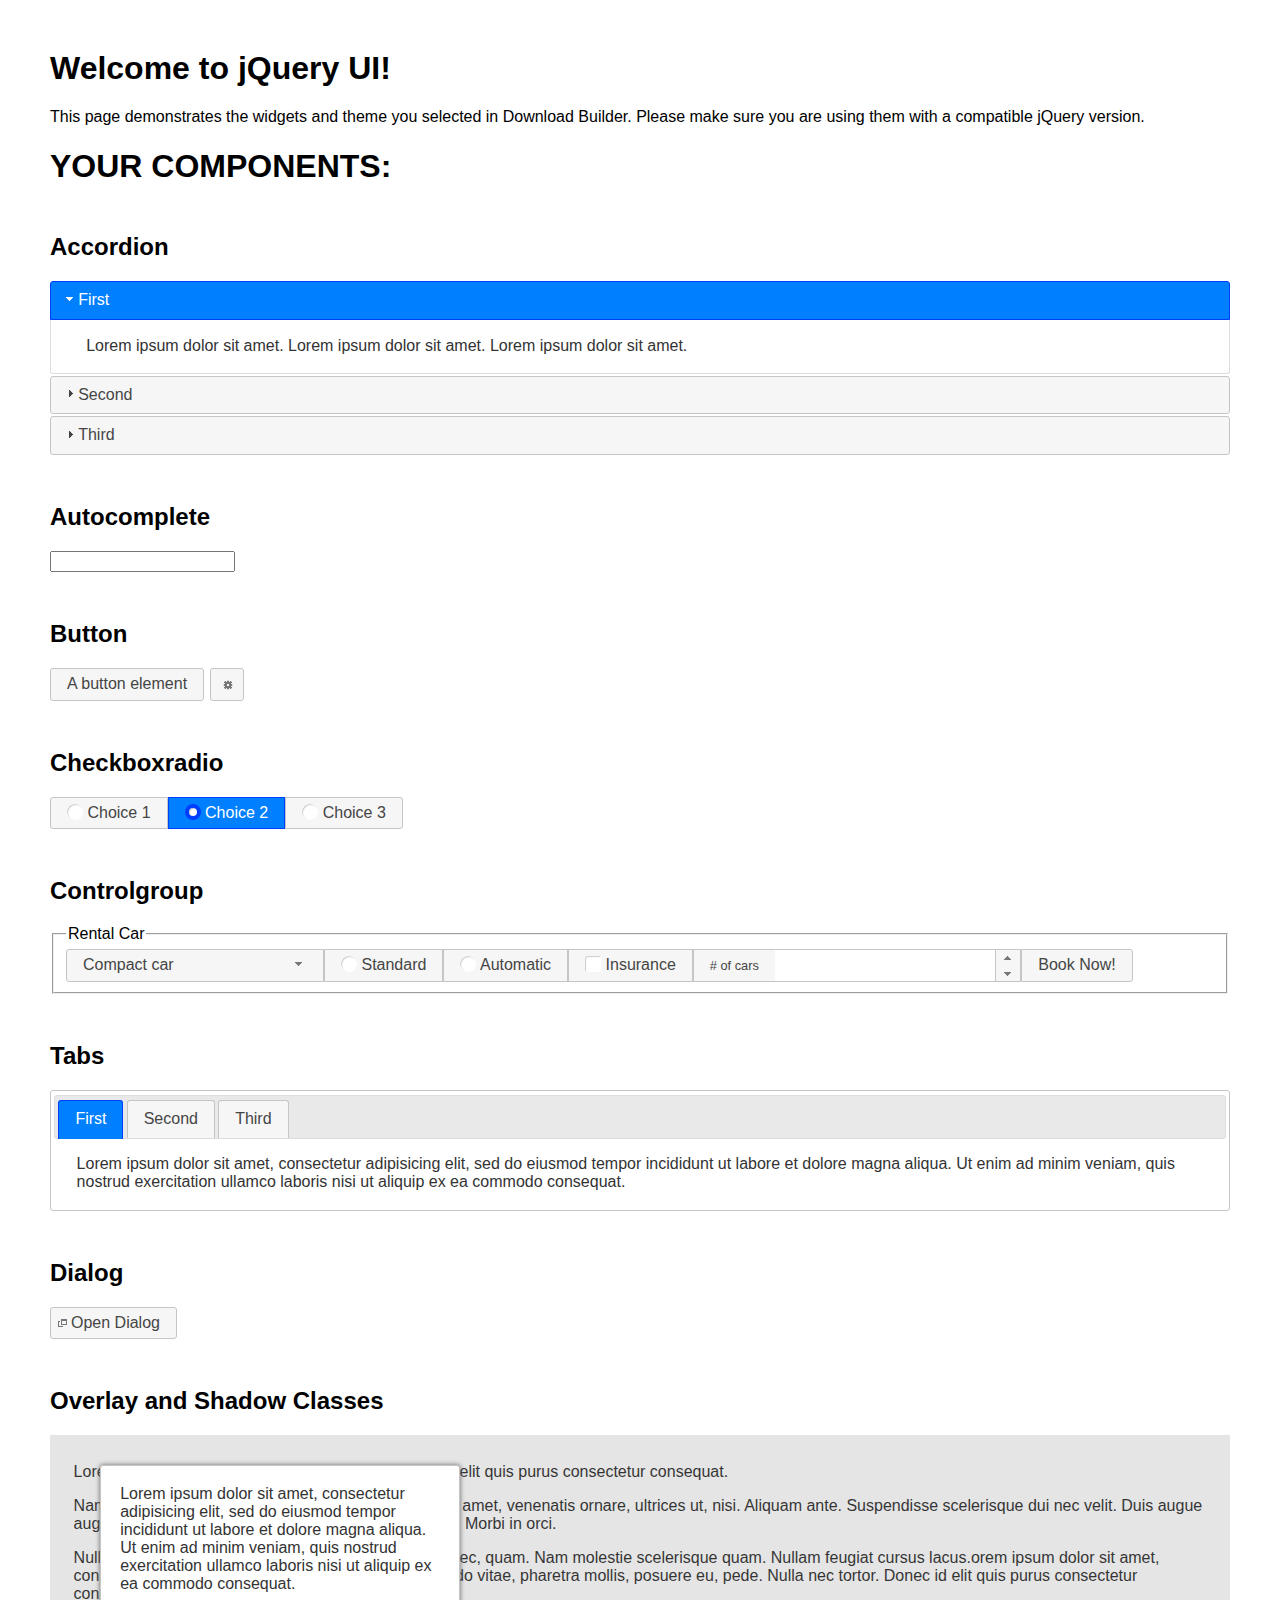
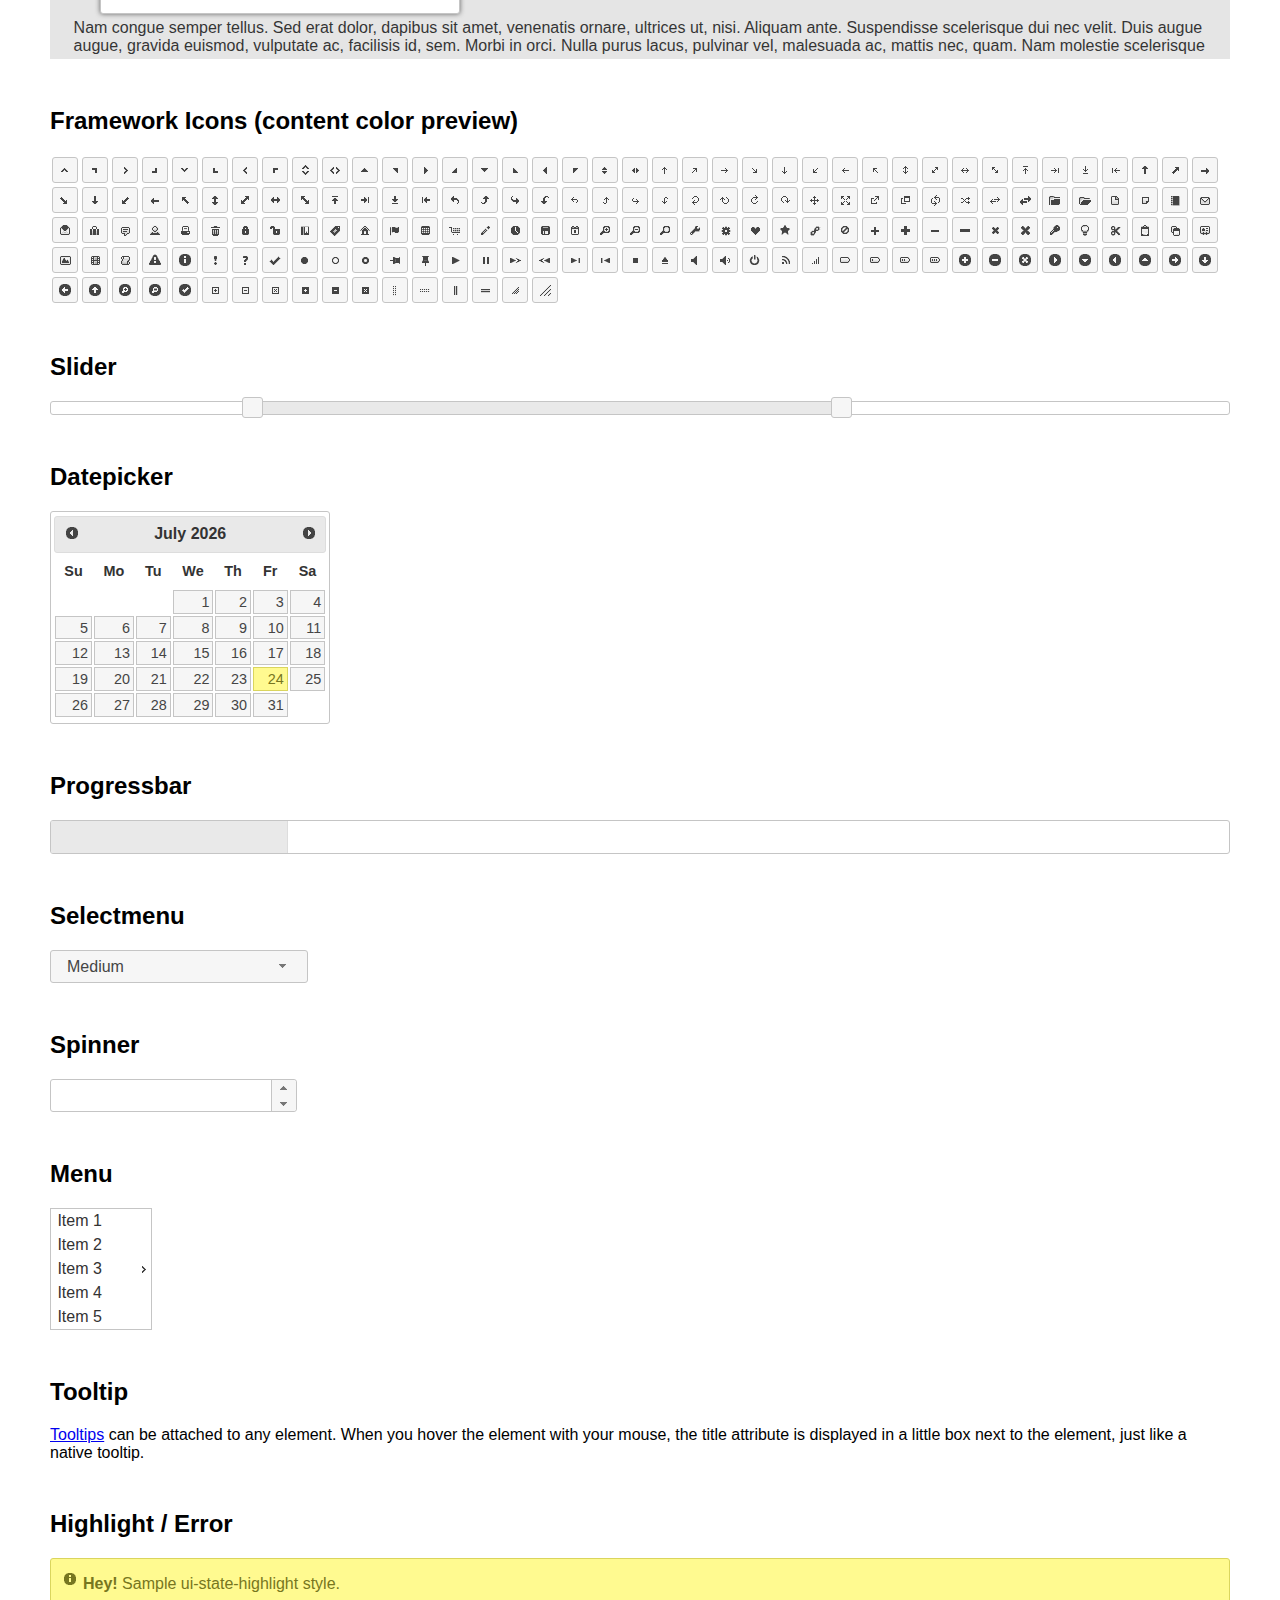
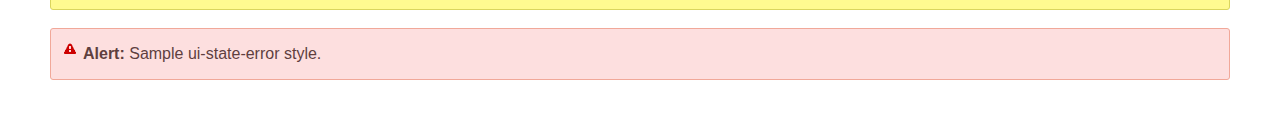
<file: Lab4/public/jquery-ui/index.html>
<!doctype html>
<html lang="us">
<head>
	<meta charset="utf-8">
	<title>jQuery UI Example Page</title>
	<link href="jquery-ui.css" rel="stylesheet">
	<style>
	body{
		font-family: "Trebuchet MS", sans-serif;
		margin: 50px;
	}
	.demoHeaders {
		margin-top: 2em;
	}
	#dialog-link {
		padding: .4em 1em .4em 20px;
		text-decoration: none;
		position: relative;
	}
	#dialog-link span.ui-icon {
		margin: 0 5px 0 0;
		position: absolute;
		left: .2em;
		top: 50%;
		margin-top: -8px;
	}
	#icons {
		margin: 0;
		padding: 0;
	}
	#icons li {
		margin: 2px;
		position: relative;
		padding: 4px 0;
		cursor: pointer;
		float: left;
		list-style: none;
	}
	#icons span.ui-icon {
		float: left;
		margin: 0 4px;
	}
	.fakewindowcontain .ui-widget-overlay {
		position: absolute;
	}
	select {
		width: 200px;
	}
	</style>
</head>
<body>

<h1>Welcome to jQuery UI!</h1>

<div class="ui-widget">
	<p>This page demonstrates the widgets and theme you selected in Download Builder. Please make sure you are using them with a compatible jQuery version.</p>
</div>

<h1>YOUR COMPONENTS:</h1>


<!-- Accordion -->
<h2 class="demoHeaders">Accordion</h2>
<div id="accordion">
	<h3>First</h3>
	<div>Lorem ipsum dolor sit amet. Lorem ipsum dolor sit amet. Lorem ipsum dolor sit amet.</div>
	<h3>Second</h3>
	<div>Phasellus mattis tincidunt nibh.</div>
	<h3>Third</h3>
	<div>Nam dui erat, auctor a, dignissim quis.</div>
</div>



<!-- Autocomplete -->
<h2 class="demoHeaders">Autocomplete</h2>
<div>
	<input id="autocomplete" title="type &quot;a&quot;">
</div>



<!-- Button -->
<h2 class="demoHeaders">Button</h2>
<button id="button">A button element</button>
<button id="button-icon">An icon-only button</button>



<!-- Checkboxradio -->
<h2 class="demoHeaders">Checkboxradio</h2>
<form style="margin-top: 1em;">
	<div id="radioset">
		<input type="radio" id="radio1" name="radio"><label for="radio1">Choice 1</label>
		<input type="radio" id="radio2" name="radio" checked="checked"><label for="radio2">Choice 2</label>
		<input type="radio" id="radio3" name="radio"><label for="radio3">Choice 3</label>
	</div>
</form>



<!-- Controlgroup -->
<h2 class="demoHeaders">Controlgroup</h2>
<fieldset>
	<legend>Rental Car</legend>
	<div id="controlgroup">
		<select id="car-type">
			<option>Compact car</option>
			<option>Midsize car</option>
			<option>Full size car</option>
			<option>SUV</option>
			<option>Luxury</option>
			<option>Truck</option>
			<option>Van</option>
		</select>
		<label for="transmission-standard">Standard</label>
		<input type="radio" name="transmission" id="transmission-standard">
		<label for="transmission-automatic">Automatic</label>
		<input type="radio" name="transmission" id="transmission-automatic">
		<label for="insurance">Insurance</label>
		<input type="checkbox" name="insurance" id="insurance">
		<label for="horizontal-spinner" class="ui-controlgroup-label"># of cars</label>
		<input id="horizontal-spinner" class="ui-spinner-input">
		<button>Book Now!</button>
	</div>
</fieldset>



<!-- Tabs -->
<h2 class="demoHeaders">Tabs</h2>
<div id="tabs">
	<ul>
		<li><a href="#tabs-1">First</a></li>
		<li><a href="#tabs-2">Second</a></li>
		<li><a href="#tabs-3">Third</a></li>
	</ul>
	<div id="tabs-1">Lorem ipsum dolor sit amet, consectetur adipisicing elit, sed do eiusmod tempor incididunt ut labore et dolore magna aliqua. Ut enim ad minim veniam, quis nostrud exercitation ullamco laboris nisi ut aliquip ex ea commodo consequat.</div>
	<div id="tabs-2">Phasellus mattis tincidunt nibh. Cras orci urna, blandit id, pretium vel, aliquet ornare, felis. Maecenas scelerisque sem non nisl. Fusce sed lorem in enim dictum bibendum.</div>
	<div id="tabs-3">Nam dui erat, auctor a, dignissim quis, sollicitudin eu, felis. Pellentesque nisi urna, interdum eget, sagittis et, consequat vestibulum, lacus. Mauris porttitor ullamcorper augue.</div>
</div>



<h2 class="demoHeaders">Dialog</h2>
<p>
	<button id="dialog-link" class="ui-button ui-corner-all ui-widget">
		<span class="ui-icon ui-icon-newwin"></span>Open Dialog
	</button>
</p>

<h2 class="demoHeaders">Overlay and Shadow Classes</h2>
<div style="position: relative; width: 96%; height: 200px; padding:1% 2%; overflow:hidden;" class="fakewindowcontain">
	<p>Lorem ipsum dolor sit amet,  Nulla nec tortor. Donec id elit quis purus consectetur consequat. </p><p>Nam congue semper tellus. Sed erat dolor, dapibus sit amet, venenatis ornare, ultrices ut, nisi. Aliquam ante. Suspendisse scelerisque dui nec velit. Duis augue augue, gravida euismod, vulputate ac, facilisis id, sem. Morbi in orci. </p><p>Nulla purus lacus, pulvinar vel, malesuada ac, mattis nec, quam. Nam molestie scelerisque quam. Nullam feugiat cursus lacus.orem ipsum dolor sit amet, consectetur adipiscing elit. Donec libero risus, commodo vitae, pharetra mollis, posuere eu, pede. Nulla nec tortor. Donec id elit quis purus consectetur consequat. </p><p>Nam congue semper tellus. Sed erat dolor, dapibus sit amet, venenatis ornare, ultrices ut, nisi. Aliquam ante. Suspendisse scelerisque dui nec velit. Duis augue augue, gravida euismod, vulputate ac, facilisis id, sem. Morbi in orci. Nulla purus lacus, pulvinar vel, malesuada ac, mattis nec, quam. Nam molestie scelerisque quam. </p><p>Nullam feugiat cursus lacus.orem ipsum dolor sit amet, consectetur adipiscing elit. Donec libero risus, commodo vitae, pharetra mollis, posuere eu, pede. Nulla nec tortor. Donec id elit quis purus consectetur consequat. Nam congue semper tellus. Sed erat dolor, dapibus sit amet, venenatis ornare, ultrices ut, nisi. Aliquam ante. </p><p>Suspendisse scelerisque dui nec velit. Duis augue augue, gravida euismod, vulputate ac, facilisis id, sem. Morbi in orci. Nulla purus lacus, pulvinar vel, malesuada ac, mattis nec, quam. Nam molestie scelerisque quam. Nullam feugiat cursus lacus.orem ipsum dolor sit amet, consectetur adipiscing elit. Donec libero risus, commodo vitae, pharetra mollis, posuere eu, pede. Nulla nec tortor. Donec id elit quis purus consectetur consequat. Nam congue semper tellus. Sed erat dolor, dapibus sit amet, venenatis ornare, ultrices ut, nisi. </p>

	<!-- ui-dialog -->
	<div class="ui-widget-overlay ui-front"></div>
	<div style="position: absolute; width: 320px; left: 50px; top: 30px; padding: 1.2em" class="ui-widget ui-front ui-widget-content ui-corner-all ui-widget-shadow">
		Lorem ipsum dolor sit amet, consectetur adipisicing elit, sed do eiusmod tempor incididunt ut labore et dolore magna aliqua. Ut enim ad minim veniam, quis nostrud exercitation ullamco laboris nisi ut aliquip ex ea commodo consequat.
	</div>

</div>

<!-- ui-dialog -->
<div id="dialog" title="Dialog Title">
	<p>Lorem ipsum dolor sit amet, consectetur adipisicing elit, sed do eiusmod tempor incididunt ut labore et dolore magna aliqua. Ut enim ad minim veniam, quis nostrud exercitation ullamco laboris nisi ut aliquip ex ea commodo consequat.</p>
</div>



<h2 class="demoHeaders">Framework Icons (content color preview)</h2>
<ul id="icons" class="ui-widget ui-helper-clearfix">
	<li class="ui-state-default ui-corner-all" title=".ui-icon-caret-1-n"><span class="ui-icon ui-icon-caret-1-n"></span></li>
	<li class="ui-state-default ui-corner-all" title=".ui-icon-caret-1-ne"><span class="ui-icon ui-icon-caret-1-ne"></span></li>
	<li class="ui-state-default ui-corner-all" title=".ui-icon-caret-1-e"><span class="ui-icon ui-icon-caret-1-e"></span></li>
	<li class="ui-state-default ui-corner-all" title=".ui-icon-caret-1-se"><span class="ui-icon ui-icon-caret-1-se"></span></li>
	<li class="ui-state-default ui-corner-all" title=".ui-icon-caret-1-s"><span class="ui-icon ui-icon-caret-1-s"></span></li>
	<li class="ui-state-default ui-corner-all" title=".ui-icon-caret-1-sw"><span class="ui-icon ui-icon-caret-1-sw"></span></li>
	<li class="ui-state-default ui-corner-all" title=".ui-icon-caret-1-w"><span class="ui-icon ui-icon-caret-1-w"></span></li>
	<li class="ui-state-default ui-corner-all" title=".ui-icon-caret-1-nw"><span class="ui-icon ui-icon-caret-1-nw"></span></li>
	<li class="ui-state-default ui-corner-all" title=".ui-icon-caret-2-n-s"><span class="ui-icon ui-icon-caret-2-n-s"></span></li>
	<li class="ui-state-default ui-corner-all" title=".ui-icon-caret-2-e-w"><span class="ui-icon ui-icon-caret-2-e-w"></span></li>
	<li class="ui-state-default ui-corner-all" title=".ui-icon-triangle-1-n"><span class="ui-icon ui-icon-triangle-1-n"></span></li>
	<li class="ui-state-default ui-corner-all" title=".ui-icon-triangle-1-ne"><span class="ui-icon ui-icon-triangle-1-ne"></span></li>
	<li class="ui-state-default ui-corner-all" title=".ui-icon-triangle-1-e"><span class="ui-icon ui-icon-triangle-1-e"></span></li>
	<li class="ui-state-default ui-corner-all" title=".ui-icon-triangle-1-se"><span class="ui-icon ui-icon-triangle-1-se"></span></li>
	<li class="ui-state-default ui-corner-all" title=".ui-icon-triangle-1-s"><span class="ui-icon ui-icon-triangle-1-s"></span></li>
	<li class="ui-state-default ui-corner-all" title=".ui-icon-triangle-1-sw"><span class="ui-icon ui-icon-triangle-1-sw"></span></li>
	<li class="ui-state-default ui-corner-all" title=".ui-icon-triangle-1-w"><span class="ui-icon ui-icon-triangle-1-w"></span></li>
	<li class="ui-state-default ui-corner-all" title=".ui-icon-triangle-1-nw"><span class="ui-icon ui-icon-triangle-1-nw"></span></li>
	<li class="ui-state-default ui-corner-all" title=".ui-icon-triangle-2-n-s"><span class="ui-icon ui-icon-triangle-2-n-s"></span></li>
	<li class="ui-state-default ui-corner-all" title=".ui-icon-triangle-2-e-w"><span class="ui-icon ui-icon-triangle-2-e-w"></span></li>
	<li class="ui-state-default ui-corner-all" title=".ui-icon-arrow-1-n"><span class="ui-icon ui-icon-arrow-1-n"></span></li>
	<li class="ui-state-default ui-corner-all" title=".ui-icon-arrow-1-ne"><span class="ui-icon ui-icon-arrow-1-ne"></span></li>
	<li class="ui-state-default ui-corner-all" title=".ui-icon-arrow-1-e"><span class="ui-icon ui-icon-arrow-1-e"></span></li>
	<li class="ui-state-default ui-corner-all" title=".ui-icon-arrow-1-se"><span class="ui-icon ui-icon-arrow-1-se"></span></li>
	<li class="ui-state-default ui-corner-all" title=".ui-icon-arrow-1-s"><span class="ui-icon ui-icon-arrow-1-s"></span></li>
	<li class="ui-state-default ui-corner-all" title=".ui-icon-arrow-1-sw"><span class="ui-icon ui-icon-arrow-1-sw"></span></li>
	<li class="ui-state-default ui-corner-all" title=".ui-icon-arrow-1-w"><span class="ui-icon ui-icon-arrow-1-w"></span></li>
	<li class="ui-state-default ui-corner-all" title=".ui-icon-arrow-1-nw"><span class="ui-icon ui-icon-arrow-1-nw"></span></li>
	<li class="ui-state-default ui-corner-all" title=".ui-icon-arrow-2-n-s"><span class="ui-icon ui-icon-arrow-2-n-s"></span></li>
	<li class="ui-state-default ui-corner-all" title=".ui-icon-arrow-2-ne-sw"><span class="ui-icon ui-icon-arrow-2-ne-sw"></span></li>
	<li class="ui-state-default ui-corner-all" title=".ui-icon-arrow-2-e-w"><span class="ui-icon ui-icon-arrow-2-e-w"></span></li>
	<li class="ui-state-default ui-corner-all" title=".ui-icon-arrow-2-se-nw"><span class="ui-icon ui-icon-arrow-2-se-nw"></span></li>
	<li class="ui-state-default ui-corner-all" title=".ui-icon-arrowstop-1-n"><span class="ui-icon ui-icon-arrowstop-1-n"></span></li>
	<li class="ui-state-default ui-corner-all" title=".ui-icon-arrowstop-1-e"><span class="ui-icon ui-icon-arrowstop-1-e"></span></li>
	<li class="ui-state-default ui-corner-all" title=".ui-icon-arrowstop-1-s"><span class="ui-icon ui-icon-arrowstop-1-s"></span></li>
	<li class="ui-state-default ui-corner-all" title=".ui-icon-arrowstop-1-w"><span class="ui-icon ui-icon-arrowstop-1-w"></span></li>
	<li class="ui-state-default ui-corner-all" title=".ui-icon-arrowthick-1-n"><span class="ui-icon ui-icon-arrowthick-1-n"></span></li>
	<li class="ui-state-default ui-corner-all" title=".ui-icon-arrowthick-1-ne"><span class="ui-icon ui-icon-arrowthick-1-ne"></span></li>
	<li class="ui-state-default ui-corner-all" title=".ui-icon-arrowthick-1-e"><span class="ui-icon ui-icon-arrowthick-1-e"></span></li>
	<li class="ui-state-default ui-corner-all" title=".ui-icon-arrowthick-1-se"><span class="ui-icon ui-icon-arrowthick-1-se"></span></li>
	<li class="ui-state-default ui-corner-all" title=".ui-icon-arrowthick-1-s"><span class="ui-icon ui-icon-arrowthick-1-s"></span></li>
	<li class="ui-state-default ui-corner-all" title=".ui-icon-arrowthick-1-sw"><span class="ui-icon ui-icon-arrowthick-1-sw"></span></li>
	<li class="ui-state-default ui-corner-all" title=".ui-icon-arrowthick-1-w"><span class="ui-icon ui-icon-arrowthick-1-w"></span></li>
	<li class="ui-state-default ui-corner-all" title=".ui-icon-arrowthick-1-nw"><span class="ui-icon ui-icon-arrowthick-1-nw"></span></li>
	<li class="ui-state-default ui-corner-all" title=".ui-icon-arrowthick-2-n-s"><span class="ui-icon ui-icon-arrowthick-2-n-s"></span></li>
	<li class="ui-state-default ui-corner-all" title=".ui-icon-arrowthick-2-ne-sw"><span class="ui-icon ui-icon-arrowthick-2-ne-sw"></span></li>
	<li class="ui-state-default ui-corner-all" title=".ui-icon-arrowthick-2-e-w"><span class="ui-icon ui-icon-arrowthick-2-e-w"></span></li>
	<li class="ui-state-default ui-corner-all" title=".ui-icon-arrowthick-2-se-nw"><span class="ui-icon ui-icon-arrowthick-2-se-nw"></span></li>
	<li class="ui-state-default ui-corner-all" title=".ui-icon-arrowthickstop-1-n"><span class="ui-icon ui-icon-arrowthickstop-1-n"></span></li>
	<li class="ui-state-default ui-corner-all" title=".ui-icon-arrowthickstop-1-e"><span class="ui-icon ui-icon-arrowthickstop-1-e"></span></li>
	<li class="ui-state-default ui-corner-all" title=".ui-icon-arrowthickstop-1-s"><span class="ui-icon ui-icon-arrowthickstop-1-s"></span></li>
	<li class="ui-state-default ui-corner-all" title=".ui-icon-arrowthickstop-1-w"><span class="ui-icon ui-icon-arrowthickstop-1-w"></span></li>
	<li class="ui-state-default ui-corner-all" title=".ui-icon-arrowreturnthick-1-w"><span class="ui-icon ui-icon-arrowreturnthick-1-w"></span></li>
	<li class="ui-state-default ui-corner-all" title=".ui-icon-arrowreturnthick-1-n"><span class="ui-icon ui-icon-arrowreturnthick-1-n"></span></li>
	<li class="ui-state-default ui-corner-all" title=".ui-icon-arrowreturnthick-1-e"><span class="ui-icon ui-icon-arrowreturnthick-1-e"></span></li>
	<li class="ui-state-default ui-corner-all" title=".ui-icon-arrowreturnthick-1-s"><span class="ui-icon ui-icon-arrowreturnthick-1-s"></span></li>
	<li class="ui-state-default ui-corner-all" title=".ui-icon-arrowreturn-1-w"><span class="ui-icon ui-icon-arrowreturn-1-w"></span></li>
	<li class="ui-state-default ui-corner-all" title=".ui-icon-arrowreturn-1-n"><span class="ui-icon ui-icon-arrowreturn-1-n"></span></li>
	<li class="ui-state-default ui-corner-all" title=".ui-icon-arrowreturn-1-e"><span class="ui-icon ui-icon-arrowreturn-1-e"></span></li>
	<li class="ui-state-default ui-corner-all" title=".ui-icon-arrowreturn-1-s"><span class="ui-icon ui-icon-arrowreturn-1-s"></span></li>
	<li class="ui-state-default ui-corner-all" title=".ui-icon-arrowrefresh-1-w"><span class="ui-icon ui-icon-arrowrefresh-1-w"></span></li>
	<li class="ui-state-default ui-corner-all" title=".ui-icon-arrowrefresh-1-n"><span class="ui-icon ui-icon-arrowrefresh-1-n"></span></li>
	<li class="ui-state-default ui-corner-all" title=".ui-icon-arrowrefresh-1-e"><span class="ui-icon ui-icon-arrowrefresh-1-e"></span></li>
	<li class="ui-state-default ui-corner-all" title=".ui-icon-arrowrefresh-1-s"><span class="ui-icon ui-icon-arrowrefresh-1-s"></span></li>
	<li class="ui-state-default ui-corner-all" title=".ui-icon-arrow-4"><span class="ui-icon ui-icon-arrow-4"></span></li>
	<li class="ui-state-default ui-corner-all" title=".ui-icon-arrow-4-diag"><span class="ui-icon ui-icon-arrow-4-diag"></span></li>
	<li class="ui-state-default ui-corner-all" title=".ui-icon-extlink"><span class="ui-icon ui-icon-extlink"></span></li>
	<li class="ui-state-default ui-corner-all" title=".ui-icon-newwin"><span class="ui-icon ui-icon-newwin"></span></li>
	<li class="ui-state-default ui-corner-all" title=".ui-icon-refresh"><span class="ui-icon ui-icon-refresh"></span></li>
	<li class="ui-state-default ui-corner-all" title=".ui-icon-shuffle"><span class="ui-icon ui-icon-shuffle"></span></li>
	<li class="ui-state-default ui-corner-all" title=".ui-icon-transfer-e-w"><span class="ui-icon ui-icon-transfer-e-w"></span></li>
	<li class="ui-state-default ui-corner-all" title=".ui-icon-transferthick-e-w"><span class="ui-icon ui-icon-transferthick-e-w"></span></li>
	<li class="ui-state-default ui-corner-all" title=".ui-icon-folder-collapsed"><span class="ui-icon ui-icon-folder-collapsed"></span></li>
	<li class="ui-state-default ui-corner-all" title=".ui-icon-folder-open"><span class="ui-icon ui-icon-folder-open"></span></li>
	<li class="ui-state-default ui-corner-all" title=".ui-icon-document"><span class="ui-icon ui-icon-document"></span></li>
	<li class="ui-state-default ui-corner-all" title=".ui-icon-document-b"><span class="ui-icon ui-icon-document-b"></span></li>
	<li class="ui-state-default ui-corner-all" title=".ui-icon-note"><span class="ui-icon ui-icon-note"></span></li>
	<li class="ui-state-default ui-corner-all" title=".ui-icon-mail-closed"><span class="ui-icon ui-icon-mail-closed"></span></li>
	<li class="ui-state-default ui-corner-all" title=".ui-icon-mail-open"><span class="ui-icon ui-icon-mail-open"></span></li>
	<li class="ui-state-default ui-corner-all" title=".ui-icon-suitcase"><span class="ui-icon ui-icon-suitcase"></span></li>
	<li class="ui-state-default ui-corner-all" title=".ui-icon-comment"><span class="ui-icon ui-icon-comment"></span></li>
	<li class="ui-state-default ui-corner-all" title=".ui-icon-person"><span class="ui-icon ui-icon-person"></span></li>
	<li class="ui-state-default ui-corner-all" title=".ui-icon-print"><span class="ui-icon ui-icon-print"></span></li>
	<li class="ui-state-default ui-corner-all" title=".ui-icon-trash"><span class="ui-icon ui-icon-trash"></span></li>
	<li class="ui-state-default ui-corner-all" title=".ui-icon-locked"><span class="ui-icon ui-icon-locked"></span></li>
	<li class="ui-state-default ui-corner-all" title=".ui-icon-unlocked"><span class="ui-icon ui-icon-unlocked"></span></li>
	<li class="ui-state-default ui-corner-all" title=".ui-icon-bookmark"><span class="ui-icon ui-icon-bookmark"></span></li>
	<li class="ui-state-default ui-corner-all" title=".ui-icon-tag"><span class="ui-icon ui-icon-tag"></span></li>
	<li class="ui-state-default ui-corner-all" title=".ui-icon-home"><span class="ui-icon ui-icon-home"></span></li>
	<li class="ui-state-default ui-corner-all" title=".ui-icon-flag"><span class="ui-icon ui-icon-flag"></span></li>
	<li class="ui-state-default ui-corner-all" title=".ui-icon-calculator"><span class="ui-icon ui-icon-calculator"></span></li>
	<li class="ui-state-default ui-corner-all" title=".ui-icon-cart"><span class="ui-icon ui-icon-cart"></span></li>
	<li class="ui-state-default ui-corner-all" title=".ui-icon-pencil"><span class="ui-icon ui-icon-pencil"></span></li>
	<li class="ui-state-default ui-corner-all" title=".ui-icon-clock"><span class="ui-icon ui-icon-clock"></span></li>
	<li class="ui-state-default ui-corner-all" title=".ui-icon-disk"><span class="ui-icon ui-icon-disk"></span></li>
	<li class="ui-state-default ui-corner-all" title=".ui-icon-calendar"><span class="ui-icon ui-icon-calendar"></span></li>
	<li class="ui-state-default ui-corner-all" title=".ui-icon-zoomin"><span class="ui-icon ui-icon-zoomin"></span></li>
	<li class="ui-state-default ui-corner-all" title=".ui-icon-zoomout"><span class="ui-icon ui-icon-zoomout"></span></li>
	<li class="ui-state-default ui-corner-all" title=".ui-icon-search"><span class="ui-icon ui-icon-search"></span></li>
	<li class="ui-state-default ui-corner-all" title=".ui-icon-wrench"><span class="ui-icon ui-icon-wrench"></span></li>
	<li class="ui-state-default ui-corner-all" title=".ui-icon-gear"><span class="ui-icon ui-icon-gear"></span></li>
	<li class="ui-state-default ui-corner-all" title=".ui-icon-heart"><span class="ui-icon ui-icon-heart"></span></li>
	<li class="ui-state-default ui-corner-all" title=".ui-icon-star"><span class="ui-icon ui-icon-star"></span></li>
	<li class="ui-state-default ui-corner-all" title=".ui-icon-link"><span class="ui-icon ui-icon-link"></span></li>
	<li class="ui-state-default ui-corner-all" title=".ui-icon-cancel"><span class="ui-icon ui-icon-cancel"></span></li>
	<li class="ui-state-default ui-corner-all" title=".ui-icon-plus"><span class="ui-icon ui-icon-plus"></span></li>
	<li class="ui-state-default ui-corner-all" title=".ui-icon-plusthick"><span class="ui-icon ui-icon-plusthick"></span></li>
	<li class="ui-state-default ui-corner-all" title=".ui-icon-minus"><span class="ui-icon ui-icon-minus"></span></li>
	<li class="ui-state-default ui-corner-all" title=".ui-icon-minusthick"><span class="ui-icon ui-icon-minusthick"></span></li>
	<li class="ui-state-default ui-corner-all" title=".ui-icon-close"><span class="ui-icon ui-icon-close"></span></li>
	<li class="ui-state-default ui-corner-all" title=".ui-icon-closethick"><span class="ui-icon ui-icon-closethick"></span></li>
	<li class="ui-state-default ui-corner-all" title=".ui-icon-key"><span class="ui-icon ui-icon-key"></span></li>
	<li class="ui-state-default ui-corner-all" title=".ui-icon-lightbulb"><span class="ui-icon ui-icon-lightbulb"></span></li>
	<li class="ui-state-default ui-corner-all" title=".ui-icon-scissors"><span class="ui-icon ui-icon-scissors"></span></li>
	<li class="ui-state-default ui-corner-all" title=".ui-icon-clipboard"><span class="ui-icon ui-icon-clipboard"></span></li>
	<li class="ui-state-default ui-corner-all" title=".ui-icon-copy"><span class="ui-icon ui-icon-copy"></span></li>
	<li class="ui-state-default ui-corner-all" title=".ui-icon-contact"><span class="ui-icon ui-icon-contact"></span></li>
	<li class="ui-state-default ui-corner-all" title=".ui-icon-image"><span class="ui-icon ui-icon-image"></span></li>
	<li class="ui-state-default ui-corner-all" title=".ui-icon-video"><span class="ui-icon ui-icon-video"></span></li>
	<li class="ui-state-default ui-corner-all" title=".ui-icon-script"><span class="ui-icon ui-icon-script"></span></li>
	<li class="ui-state-default ui-corner-all" title=".ui-icon-alert"><span class="ui-icon ui-icon-alert"></span></li>
	<li class="ui-state-default ui-corner-all" title=".ui-icon-info"><span class="ui-icon ui-icon-info"></span></li>
	<li class="ui-state-default ui-corner-all" title=".ui-icon-notice"><span class="ui-icon ui-icon-notice"></span></li>
	<li class="ui-state-default ui-corner-all" title=".ui-icon-help"><span class="ui-icon ui-icon-help"></span></li>
	<li class="ui-state-default ui-corner-all" title=".ui-icon-check"><span class="ui-icon ui-icon-check"></span></li>
	<li class="ui-state-default ui-corner-all" title=".ui-icon-bullet"><span class="ui-icon ui-icon-bullet"></span></li>
	<li class="ui-state-default ui-corner-all" title=".ui-icon-radio-off"><span class="ui-icon ui-icon-radio-off"></span></li>
	<li class="ui-state-default ui-corner-all" title=".ui-icon-radio-on"><span class="ui-icon ui-icon-radio-on"></span></li>
	<li class="ui-state-default ui-corner-all" title=".ui-icon-pin-w"><span class="ui-icon ui-icon-pin-w"></span></li>
	<li class="ui-state-default ui-corner-all" title=".ui-icon-pin-s"><span class="ui-icon ui-icon-pin-s"></span></li>
	<li class="ui-state-default ui-corner-all" title=".ui-icon-play"><span class="ui-icon ui-icon-play"></span></li>
	<li class="ui-state-default ui-corner-all" title=".ui-icon-pause"><span class="ui-icon ui-icon-pause"></span></li>
	<li class="ui-state-default ui-corner-all" title=".ui-icon-seek-next"><span class="ui-icon ui-icon-seek-next"></span></li>
	<li class="ui-state-default ui-corner-all" title=".ui-icon-seek-prev"><span class="ui-icon ui-icon-seek-prev"></span></li>
	<li class="ui-state-default ui-corner-all" title=".ui-icon-seek-end"><span class="ui-icon ui-icon-seek-end"></span></li>
	<li class="ui-state-default ui-corner-all" title=".ui-icon-seek-first"><span class="ui-icon ui-icon-seek-first"></span></li>
	<li class="ui-state-default ui-corner-all" title=".ui-icon-stop"><span class="ui-icon ui-icon-stop"></span></li>
	<li class="ui-state-default ui-corner-all" title=".ui-icon-eject"><span class="ui-icon ui-icon-eject"></span></li>
	<li class="ui-state-default ui-corner-all" title=".ui-icon-volume-off"><span class="ui-icon ui-icon-volume-off"></span></li>
	<li class="ui-state-default ui-corner-all" title=".ui-icon-volume-on"><span class="ui-icon ui-icon-volume-on"></span></li>
	<li class="ui-state-default ui-corner-all" title=".ui-icon-power"><span class="ui-icon ui-icon-power"></span></li>
	<li class="ui-state-default ui-corner-all" title=".ui-icon-signal-diag"><span class="ui-icon ui-icon-signal-diag"></span></li>
	<li class="ui-state-default ui-corner-all" title=".ui-icon-signal"><span class="ui-icon ui-icon-signal"></span></li>
	<li class="ui-state-default ui-corner-all" title=".ui-icon-battery-0"><span class="ui-icon ui-icon-battery-0"></span></li>
	<li class="ui-state-default ui-corner-all" title=".ui-icon-battery-1"><span class="ui-icon ui-icon-battery-1"></span></li>
	<li class="ui-state-default ui-corner-all" title=".ui-icon-battery-2"><span class="ui-icon ui-icon-battery-2"></span></li>
	<li class="ui-state-default ui-corner-all" title=".ui-icon-battery-3"><span class="ui-icon ui-icon-battery-3"></span></li>
	<li class="ui-state-default ui-corner-all" title=".ui-icon-circle-plus"><span class="ui-icon ui-icon-circle-plus"></span></li>
	<li class="ui-state-default ui-corner-all" title=".ui-icon-circle-minus"><span class="ui-icon ui-icon-circle-minus"></span></li>
	<li class="ui-state-default ui-corner-all" title=".ui-icon-circle-close"><span class="ui-icon ui-icon-circle-close"></span></li>
	<li class="ui-state-default ui-corner-all" title=".ui-icon-circle-triangle-e"><span class="ui-icon ui-icon-circle-triangle-e"></span></li>
	<li class="ui-state-default ui-corner-all" title=".ui-icon-circle-triangle-s"><span class="ui-icon ui-icon-circle-triangle-s"></span></li>
	<li class="ui-state-default ui-corner-all" title=".ui-icon-circle-triangle-w"><span class="ui-icon ui-icon-circle-triangle-w"></span></li>
	<li class="ui-state-default ui-corner-all" title=".ui-icon-circle-triangle-n"><span class="ui-icon ui-icon-circle-triangle-n"></span></li>
	<li class="ui-state-default ui-corner-all" title=".ui-icon-circle-arrow-e"><span class="ui-icon ui-icon-circle-arrow-e"></span></li>
	<li class="ui-state-default ui-corner-all" title=".ui-icon-circle-arrow-s"><span class="ui-icon ui-icon-circle-arrow-s"></span></li>
	<li class="ui-state-default ui-corner-all" title=".ui-icon-circle-arrow-w"><span class="ui-icon ui-icon-circle-arrow-w"></span></li>
	<li class="ui-state-default ui-corner-all" title=".ui-icon-circle-arrow-n"><span class="ui-icon ui-icon-circle-arrow-n"></span></li>
	<li class="ui-state-default ui-corner-all" title=".ui-icon-circle-zoomin"><span class="ui-icon ui-icon-circle-zoomin"></span></li>
	<li class="ui-state-default ui-corner-all" title=".ui-icon-circle-zoomout"><span class="ui-icon ui-icon-circle-zoomout"></span></li>
	<li class="ui-state-default ui-corner-all" title=".ui-icon-circle-check"><span class="ui-icon ui-icon-circle-check"></span></li>
	<li class="ui-state-default ui-corner-all" title=".ui-icon-circlesmall-plus"><span class="ui-icon ui-icon-circlesmall-plus"></span></li>
	<li class="ui-state-default ui-corner-all" title=".ui-icon-circlesmall-minus"><span class="ui-icon ui-icon-circlesmall-minus"></span></li>
	<li class="ui-state-default ui-corner-all" title=".ui-icon-circlesmall-close"><span class="ui-icon ui-icon-circlesmall-close"></span></li>
	<li class="ui-state-default ui-corner-all" title=".ui-icon-squaresmall-plus"><span class="ui-icon ui-icon-squaresmall-plus"></span></li>
	<li class="ui-state-default ui-corner-all" title=".ui-icon-squaresmall-minus"><span class="ui-icon ui-icon-squaresmall-minus"></span></li>
	<li class="ui-state-default ui-corner-all" title=".ui-icon-squaresmall-close"><span class="ui-icon ui-icon-squaresmall-close"></span></li>
	<li class="ui-state-default ui-corner-all" title=".ui-icon-grip-dotted-vertical"><span class="ui-icon ui-icon-grip-dotted-vertical"></span></li>
	<li class="ui-state-default ui-corner-all" title=".ui-icon-grip-dotted-horizontal"><span class="ui-icon ui-icon-grip-dotted-horizontal"></span></li>
	<li class="ui-state-default ui-corner-all" title=".ui-icon-grip-solid-vertical"><span class="ui-icon ui-icon-grip-solid-vertical"></span></li>
	<li class="ui-state-default ui-corner-all" title=".ui-icon-grip-solid-horizontal"><span class="ui-icon ui-icon-grip-solid-horizontal"></span></li>
	<li class="ui-state-default ui-corner-all" title=".ui-icon-gripsmall-diagonal-se"><span class="ui-icon ui-icon-gripsmall-diagonal-se"></span></li>
	<li class="ui-state-default ui-corner-all" title=".ui-icon-grip-diagonal-se"><span class="ui-icon ui-icon-grip-diagonal-se"></span></li>
</ul>


<!-- Slider -->
<h2 class="demoHeaders">Slider</h2>
<div id="slider"></div>



<!-- Datepicker -->
<h2 class="demoHeaders">Datepicker</h2>
<div id="datepicker"></div>



<!-- Progressbar -->
<h2 class="demoHeaders">Progressbar</h2>
<div id="progressbar"></div>



<!-- Progressbar -->
<h2 class="demoHeaders">Selectmenu</h2>
<select id="selectmenu">
	<option>Slower</option>
	<option>Slow</option>
	<option selected="selected">Medium</option>
	<option>Fast</option>
	<option>Faster</option>
</select>



<!-- Spinner -->
<h2 class="demoHeaders">Spinner</h2>
<input id="spinner">



<!-- Menu -->
<h2 class="demoHeaders">Menu</h2>
<ul style="width:100px;" id="menu">
	<li><div>Item 1</div></li>
	<li><div>Item 2</div></li>
	<li><div>Item 3</div>
		<ul>
			<li><div>Item 3-1</div></li>
			<li><div>Item 3-2</div></li>
			<li><div>Item 3-3</div></li>
			<li><div>Item 3-4</div></li>
			<li><div>Item 3-5</div></li>
		</ul>
	</li>
	<li><div>Item 4</div></li>
	<li><div>Item 5</div></li>
</ul>



<!-- Tooltip -->
<h2 class="demoHeaders">Tooltip</h2>
<p id="tooltip">
	<a href="#" title="That&apos;s what this widget is">Tooltips</a> can be attached to any element. When you hover
the element with your mouse, the title attribute is displayed in a little box next to the element, just like a native tooltip.
</p>


<!-- Highlight / Error -->
<h2 class="demoHeaders">Highlight / Error</h2>
<div class="ui-widget">
	<div class="ui-state-highlight ui-corner-all" style="margin-top: 20px; padding: 0 .7em;">
		<p><span class="ui-icon ui-icon-info" style="float: left; margin-right: .3em;"></span>
		<strong>Hey!</strong> Sample ui-state-highlight style.</p>
	</div>
</div>
<br>
<div class="ui-widget">
	<div class="ui-state-error ui-corner-all" style="padding: 0 .7em;">
		<p><span class="ui-icon ui-icon-alert" style="float: left; margin-right: .3em;"></span>
		<strong>Alert:</strong> Sample ui-state-error style.</p>
	</div>
</div>

<script src="external/jquery/jquery.js"></script>
<script src="jquery-ui.js"></script>
<script>

$( "#accordion" ).accordion();



var availableTags = [
	"ActionScript",
	"AppleScript",
	"Asp",
	"BASIC",
	"C",
	"C++",
	"Clojure",
	"COBOL",
	"ColdFusion",
	"Erlang",
	"Fortran",
	"Groovy",
	"Haskell",
	"Java",
	"JavaScript",
	"Lisp",
	"Perl",
	"PHP",
	"Python",
	"Ruby",
	"Scala",
	"Scheme"
];
$( "#autocomplete" ).autocomplete({
	source: availableTags
});



$( "#button" ).button();
$( "#button-icon" ).button({
	icon: "ui-icon-gear",
	showLabel: false
});



$( "#radioset" ).buttonset();



$( "#controlgroup" ).controlgroup();



$( "#tabs" ).tabs();



$( "#dialog" ).dialog({
	autoOpen: false,
	width: 400,
	buttons: [
		{
			text: "Ok",
			click: function() {
				$( this ).dialog( "close" );
			}
		},
		{
			text: "Cancel",
			click: function() {
				$( this ).dialog( "close" );
			}
		}
	]
});

// Link to open the dialog
$( "#dialog-link" ).click(function( event ) {
	$( "#dialog" ).dialog( "open" );
	event.preventDefault();
});



$( "#datepicker" ).datepicker({
	inline: true
});



$( "#slider" ).slider({
	range: true,
	values: [ 17, 67 ]
});



$( "#progressbar" ).progressbar({
	value: 20
});



$( "#spinner" ).spinner();



$( "#menu" ).menu();



$( "#tooltip" ).tooltip();



$( "#selectmenu" ).selectmenu();


// Hover states on the static widgets
$( "#dialog-link, #icons li" ).hover(
	function() {
		$( this ).addClass( "ui-state-hover" );
	},
	function() {
		$( this ).removeClass( "ui-state-hover" );
	}
);
</script>
</body>
</html>
</file>
